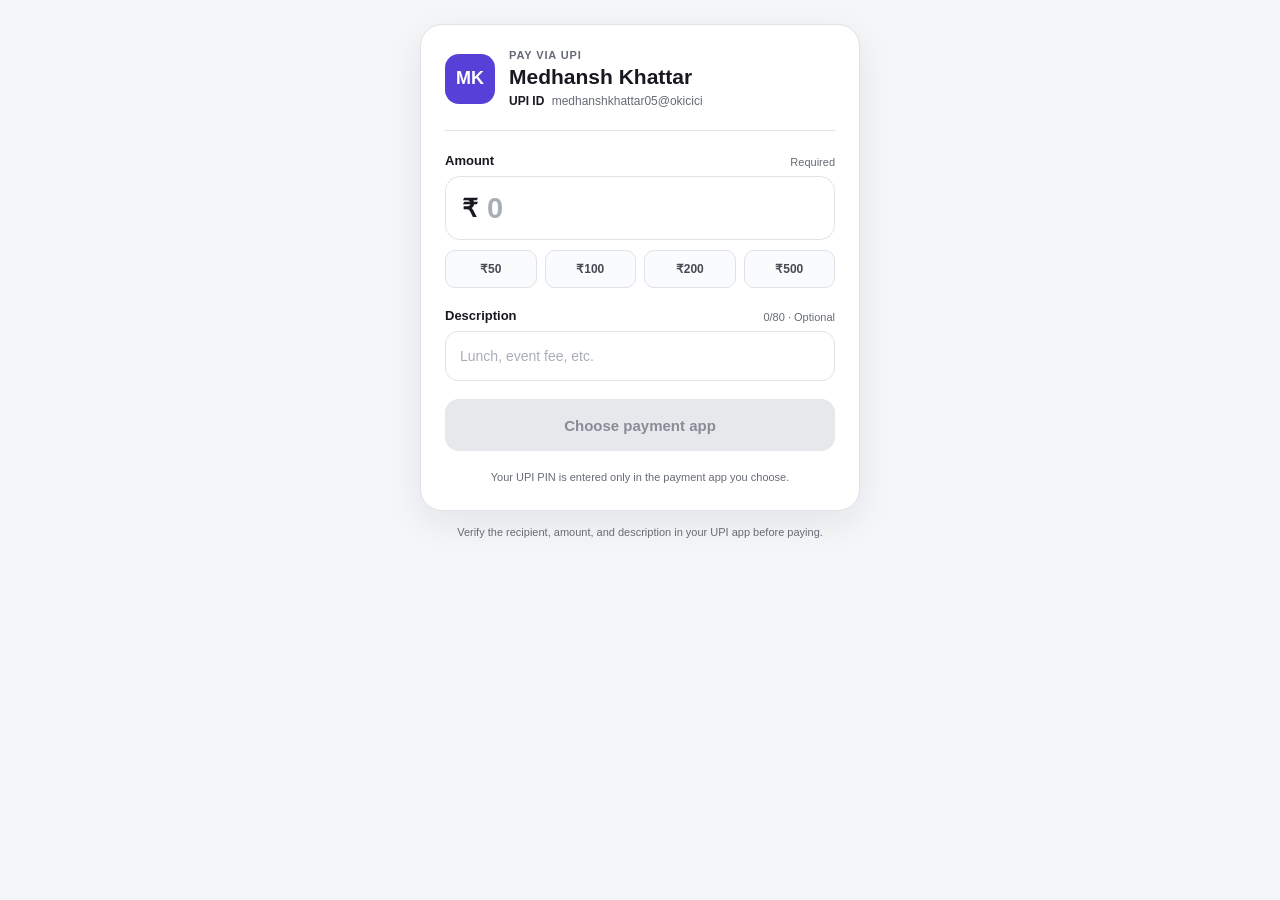
<file: index.html>
<!doctype html>
<html lang="en">
<head>
  <meta charset="utf-8">
  <meta name="viewport" content="width=device-width, initial-scale=1, viewport-fit=cover">
  <meta name="theme-color" content="#f5f6f8">
  <meta name="referrer" content="no-referrer">
  <meta name="description" content="Choose a UPI app to pay Medhansh Khattar.">
  <meta http-equiv="Content-Security-Policy" content="default-src 'self'; script-src 'self'; style-src 'self' 'unsafe-inline'; img-src 'self' data:; connect-src 'none'; object-src 'none'; base-uri 'none'; form-action 'self'">
  <title>Pay Medhansh Khattar</title>
  <style>
    html, body { min-height: 100%; }
    body { margin: 0; padding: 24px 16px; color: #17191f; background: #f5f6f8; font-family: -apple-system, BlinkMacSystemFont, "Segoe UI", Roboto, Arial, sans-serif; }
    .payment-shell { width: 100%; max-width: 440px; margin: 0 auto; }
    .payment-card { padding: 24px; border: 1px solid #dfe2e8; border-radius: 22px; background: #fff; }
    [hidden] { display: none !important; }
  </style>
  <link id="site-styles" rel="stylesheet" media="not all" href="./styles.css?v=5">
  <script src="./app.js?v=5" defer></script>
</head>
<body>
  <main class="payment-shell">
    <section class="payment-card" aria-labelledby="page-title">
      <header class="payee-header">
        <div class="avatar" aria-hidden="true">MK</div>
        <div class="payee-details">
          <p class="kicker">Pay via UPI</p>
          <h1 id="page-title">Medhansh Khattar</h1>
          <p class="upi-id"><span>UPI ID</span> medhanshkhattar05@okicici</p>
        </div>
      </header>

      <form id="payment-form" novalidate>
        <div class="field-heading">
          <label for="amount">Amount</label>
          <span>Required</span>
        </div>
        <div class="amount-field">
          <span class="currency" aria-hidden="true">₹</span>
          <input id="amount" name="amount" type="text" inputmode="decimal" autocomplete="off" placeholder="0" maxlength="12" aria-describedby="amount-error">
        </div>

        <div class="quick-amounts" aria-label="Suggested amounts">
          <button type="button" data-amount="50">₹50</button>
          <button type="button" data-amount="100">₹100</button>
          <button type="button" data-amount="200">₹200</button>
          <button type="button" data-amount="500">₹500</button>
        </div>

        <div class="field-heading description-heading">
          <label for="description">Description</label>
          <span><span id="description-count">0</span>/80 · Optional</span>
        </div>
        <input class="text-field" id="description" name="description" type="text" autocomplete="off" placeholder="Lunch, event fee, etc." maxlength="80">

        <p id="amount-error" class="field-error" role="alert" aria-live="polite" hidden></p>
        <button id="continue-button" class="primary-button" type="submit" disabled>Choose payment app</button>
      </form>

      <section id="app-picker" class="app-picker" aria-labelledby="app-picker-title" hidden>
        <div class="picker-heading">
          <div>
            <p class="kicker">Payment app</p>
            <h2 id="app-picker-title">Choose where to pay</h2>
          </div>
          <button id="edit-payment" class="text-button" type="button">Edit details</button>
        </div>
        <div id="app-list" class="app-list"></div>
        <p id="launch-status" class="launch-status" role="status" aria-live="polite"></p>
      </section>

      <noscript>
        <p class="noscript-note">JavaScript is required to prepare the UPI payment links. Open this page in Chrome or Samsung Internet.</p>
      </noscript>

      <p class="safety-note">Your UPI PIN is entered only in the payment app you choose.</p>
    </section>

    <p class="page-note">Verify the recipient, amount, and description in your UPI app before paying.</p>
  </main>
</body>
</html>
</file>
<file: styles.css>
:root {
  color-scheme: light;
  --background: #f5f6f8;
  --surface: #ffffff;
  --text: #17191f;
  --muted: #656b76;
  --border: #dfe2e8;
  --accent: #5541d8;
  --accent-hover: #4633bd;
  --danger: #b42336;
  --focus: rgba(85, 65, 216, 0.16);
}

* {
  box-sizing: border-box;
}

[hidden] {
  display: none !important;
}

html {
  min-height: 100%;
}

body {
  min-height: 100vh;
  min-height: 100svh;
  margin: 0;
  padding: 24px 16px;
  padding-top: max(24px, env(safe-area-inset-top));
  padding-bottom: max(24px, env(safe-area-inset-bottom));
  color: var(--text);
  background: var(--background);
  font-family: -apple-system, BlinkMacSystemFont, "Segoe UI", Roboto, Helvetica, Arial, sans-serif;
  -webkit-font-smoothing: antialiased;
}

button,
input {
  font: inherit;
}

button,
a {
  -webkit-tap-highlight-color: transparent;
}

.payment-shell {
  width: 100%;
  max-width: 440px;
  margin: 0 auto;
}

.payment-card {
  padding: 24px;
  border: 1px solid var(--border);
  border-radius: 22px;
  background: var(--surface);
  box-shadow: 0 12px 36px rgba(24, 28, 38, 0.08);
}

.payee-header {
  display: flex;
  align-items: center;
  gap: 14px;
  padding-bottom: 22px;
  border-bottom: 1px solid var(--border);
}

.avatar {
  width: 50px;
  height: 50px;
  flex: 0 0 auto;
  display: flex;
  align-items: center;
  justify-content: center;
  border-radius: 14px;
  color: #ffffff;
  background: var(--accent);
  font-size: 18px;
  font-weight: 750;
}

.payee-details {
  min-width: 0;
}

.kicker {
  margin: 0 0 3px;
  color: var(--muted);
  font-size: 11px;
  font-weight: 700;
  letter-spacing: 0.08em;
  text-transform: uppercase;
}

h1,
h2 {
  margin: 0;
  color: var(--text);
  line-height: 1.2;
}

h1 {
  font-size: 21px;
}

h2 {
  font-size: 18px;
}

.upi-id {
  margin: 5px 0 0;
  overflow-wrap: anywhere;
  color: var(--muted);
  font-size: 12px;
}

.upi-id span {
  margin-right: 4px;
  color: var(--text);
  font-weight: 700;
}

#payment-form {
  padding-top: 22px;
}

.field-heading,
.picker-heading {
  display: flex;
  align-items: flex-end;
  justify-content: space-between;
  gap: 12px;
}

.field-heading {
  margin-bottom: 8px;
}

.field-heading label {
  font-size: 13px;
  font-weight: 750;
}

.field-heading > span {
  color: var(--muted);
  font-size: 11px;
}

.amount-field {
  height: 64px;
  display: flex;
  align-items: center;
  gap: 7px;
  padding: 0 16px;
  border: 1.5px solid var(--border);
  border-radius: 15px;
  background: var(--surface);
}

.amount-field:focus-within,
.text-field:focus {
  border-color: var(--accent);
  box-shadow: 0 0 0 4px var(--focus);
}

.currency {
  font-size: 25px;
  font-weight: 700;
}

#amount {
  width: 100%;
  min-width: 0;
  border: 0;
  outline: 0;
  color: var(--text);
  background: transparent;
  font-size: 29px;
  font-weight: 750;
}

#amount::placeholder,
.text-field::placeholder {
  color: #a8adb7;
}

.quick-amounts {
  display: grid;
  grid-template-columns: repeat(4, minmax(0, 1fr));
  gap: 8px;
  margin-top: 10px;
}

.quick-amounts button {
  min-height: 38px;
  border: 1px solid var(--border);
  border-radius: 10px;
  color: #454a55;
  background: #fafbfc;
  font-size: 12px;
  font-weight: 700;
  cursor: pointer;
}

.quick-amounts button:active {
  background: #f0eefc;
}

.description-heading {
  margin-top: 20px;
}

.text-field {
  width: 100%;
  min-height: 50px;
  padding: 0 14px;
  border: 1.5px solid var(--border);
  border-radius: 13px;
  outline: 0;
  color: var(--text);
  background: var(--surface);
  font-size: 14px;
}

.field-error {
  margin: 9px 2px 0;
  color: var(--danger);
  font-size: 12px;
}

.primary-button {
  width: 100%;
  min-height: 52px;
  margin-top: 18px;
  border: 0;
  border-radius: 14px;
  color: #ffffff;
  background: var(--accent);
  font-size: 15px;
  font-weight: 750;
  cursor: pointer;
}

.primary-button:hover {
  background: var(--accent-hover);
}

.primary-button:disabled {
  color: #878c96;
  background: #e7e8ec;
  cursor: not-allowed;
}

button:focus-visible,
a:focus-visible,
input:focus-visible {
  outline: 3px solid var(--focus);
  outline-offset: 2px;
}

.app-picker {
  margin-top: 24px;
  padding-top: 22px;
  border-top: 1px solid var(--border);
}

.text-button {
  min-height: 40px;
  padding: 0 4px;
  border: 0;
  color: var(--accent);
  background: transparent;
  font-size: 12px;
  font-weight: 750;
  cursor: pointer;
}

.app-list {
  display: grid;
  gap: 9px;
  margin-top: 14px;
}

.app-link {
  min-height: 58px;
  display: flex;
  align-items: center;
  gap: 12px;
  padding: 9px 12px;
  border: 1px solid var(--border);
  border-radius: 13px;
  color: var(--text);
  background: var(--surface);
  text-decoration: none;
}

.app-link:hover,
.app-link:active {
  border-color: #b9b1ee;
  background: #faf9ff;
}

.app-mark {
  width: 36px;
  height: 36px;
  flex: 0 0 auto;
  display: flex;
  align-items: center;
  justify-content: center;
  border-radius: 10px;
  color: #ffffff;
  background: #5d6470;
  font-size: 12px;
  font-weight: 800;
}

.app-mark[data-brand="gpay"] { background: #2774db; }
.app-mark[data-brand="phonepe"] { background: #5f259f; }
.app-mark[data-brand="paytm"] { color: #0b4b7c; background: #e5f5ff; }
.app-mark[data-brand="famapp"] { background: #f16635; }
.app-mark[data-brand="bhim"] { background: #168767; }

.app-name {
  flex: 1 1 auto;
  font-size: 14px;
  font-weight: 700;
}

.app-action {
  color: var(--muted);
  font-size: 12px;
}

.launch-status {
  min-height: 18px;
  margin: 10px 2px 0;
  color: var(--muted);
  font-size: 12px;
  text-align: center;
}

.safety-note,
.noscript-note {
  margin: 18px 0 0;
  color: var(--muted);
  font-size: 11px;
  line-height: 1.5;
  text-align: center;
}

.noscript-note {
  color: var(--danger);
}

.page-note {
  margin: 13px 18px 0;
  color: var(--muted);
  font-size: 11px;
  line-height: 1.5;
  text-align: center;
}

@media (max-width: 360px) {
  body {
    padding-right: 10px;
    padding-left: 10px;
  }

  .payment-card {
    padding: 20px 17px;
    border-radius: 18px;
  }

  .quick-amounts {
    gap: 6px;
  }
}

@media (prefers-reduced-motion: reduce) {
  *,
  *::before,
  *::after {
    scroll-behavior: auto !important;
  }
}
</file>
